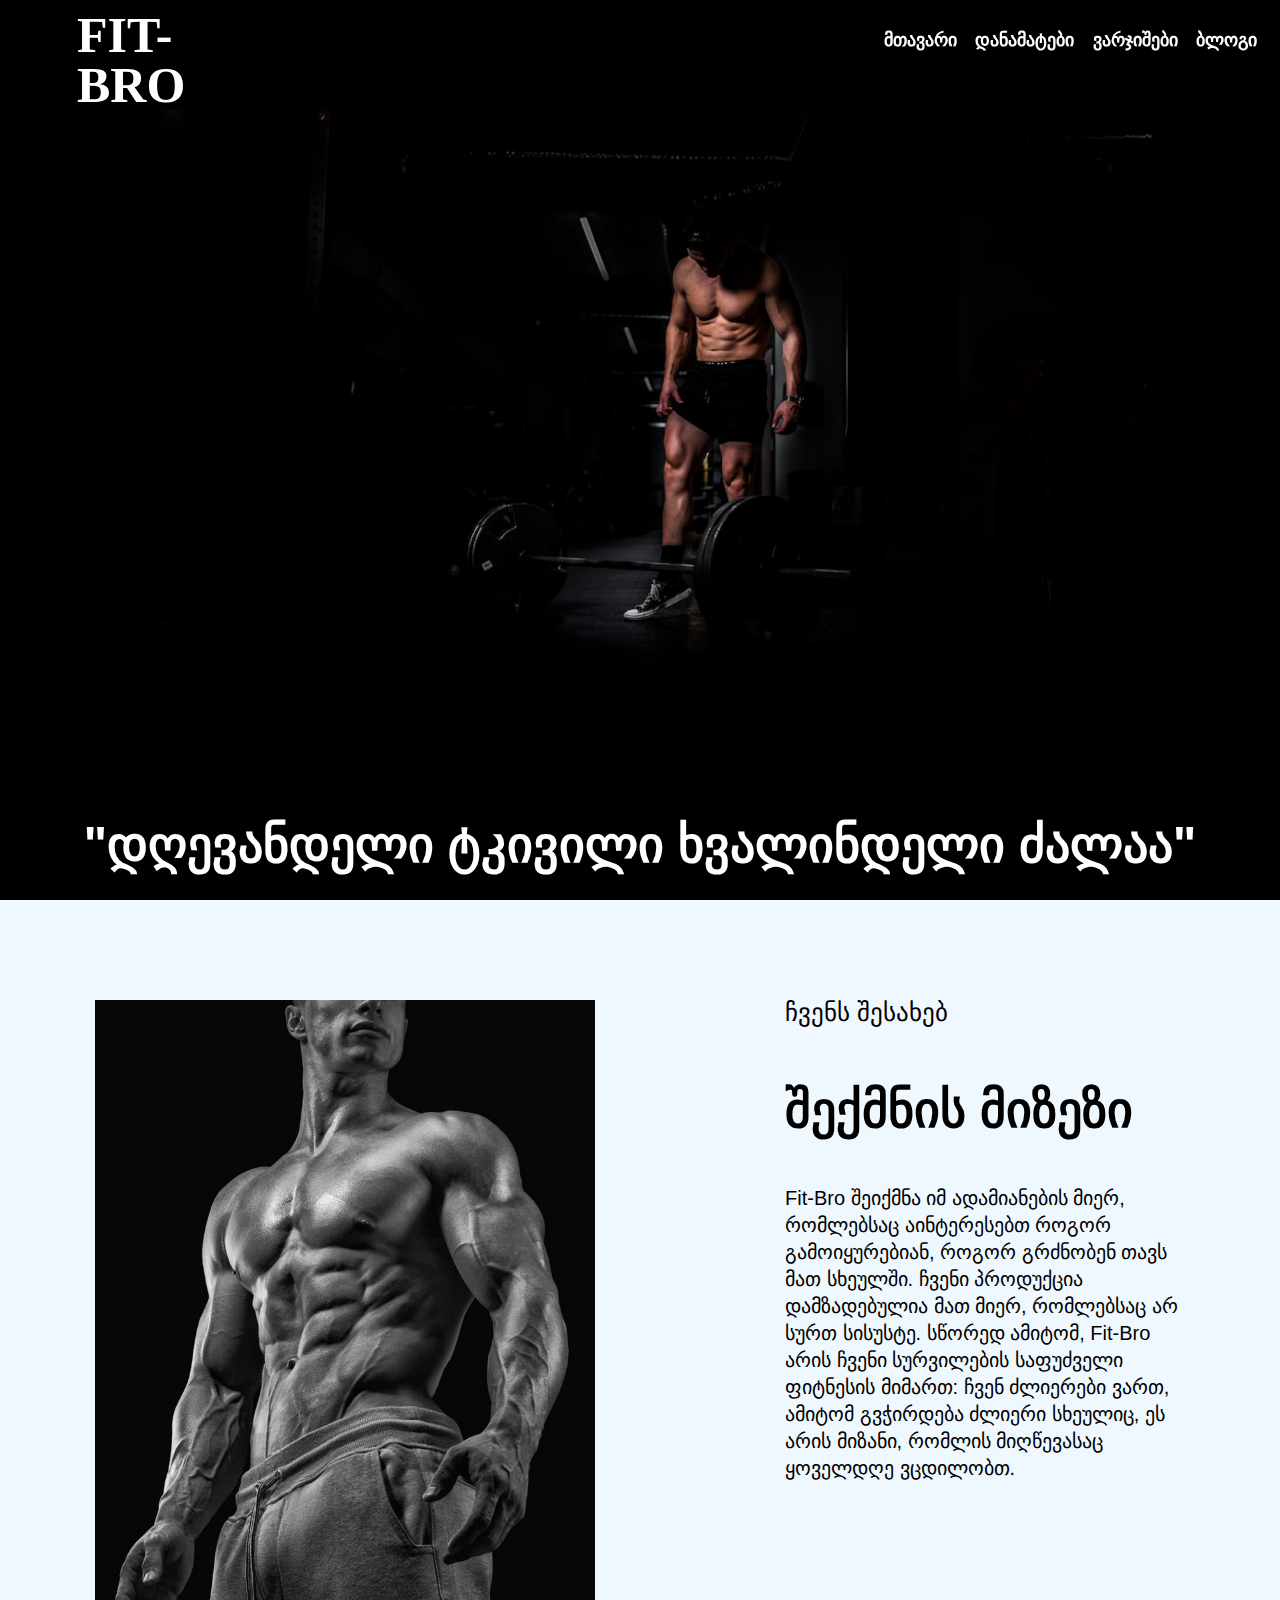
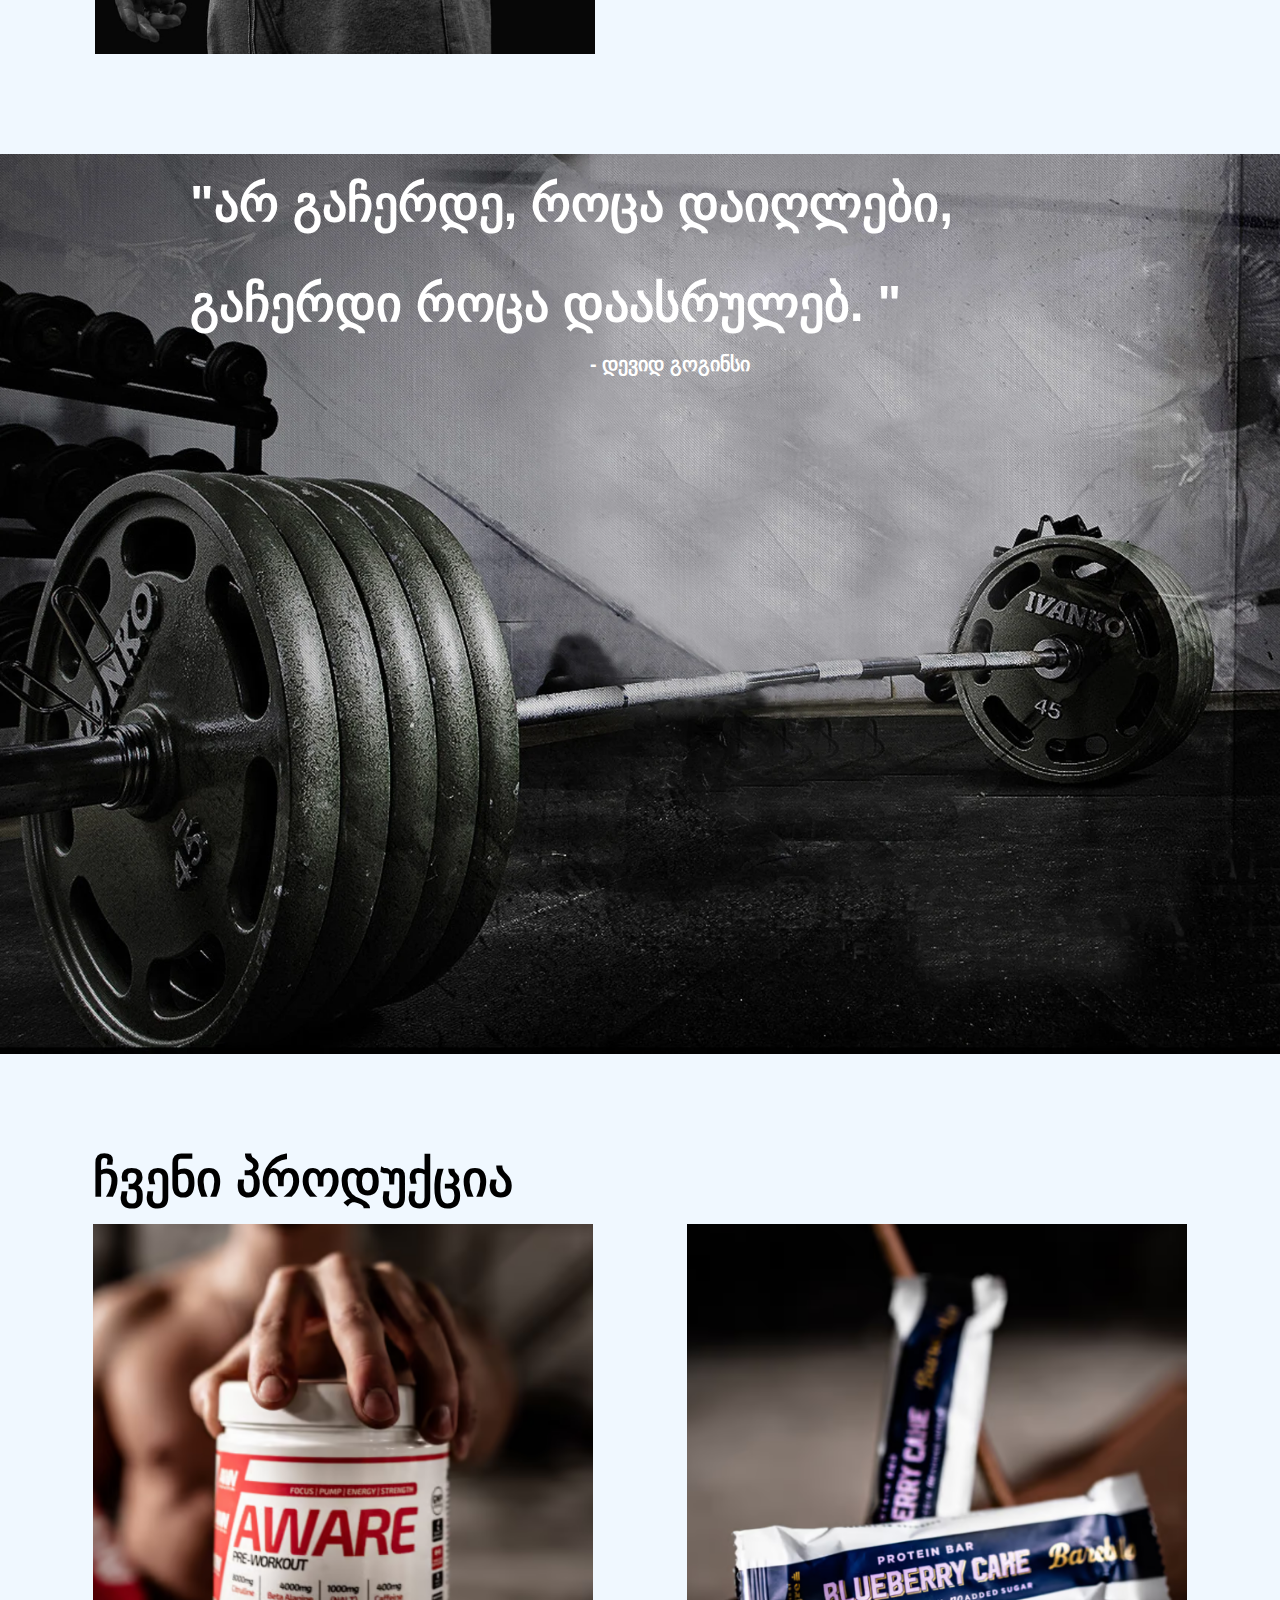
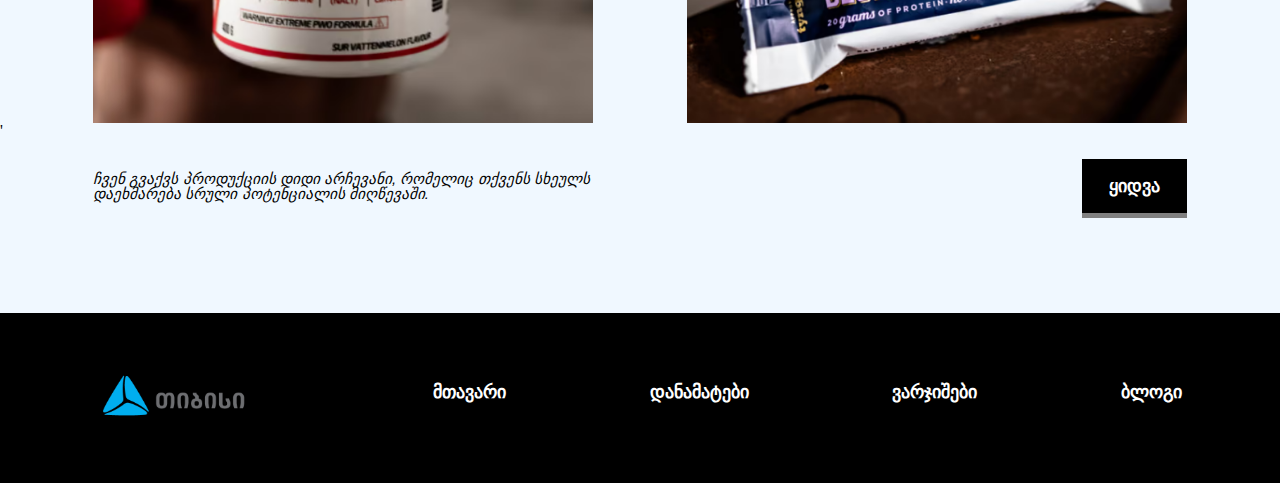
<file: index.html>
<!DOCTYPE html>
<html lang="en">
    <head>
        <link rel="icon" href="img/logo.png" type="image/x-icon">
        <meta charset="UTF-8">
        <meta name="viewport" content="width=device-width, initial-scale=1.0">
        <link rel="stylesheet" href="css/reset.css">
        <link rel="stylesheet" href="css/style.css">
        <title>Fit-bro</title>
        
    </head>
    <body>
        <header class="head1">
            <div class="container">
                <nav>
                    <div class="nav">                
                        <a href="#" class="fit">FIT-BRO</a> 
                        <ul>
                            <li>
                                <a href="index.html">მთავარი</a>
                            </li>
                            <li>
                                <a href="pages/shop.html">დანამატები</a>
                            </li>
                            
                            <li>
                                <a href="pages/workout.html">ვარჯიშები</a>
                            </li>
                            <li>
                                <a href="pages/blog.html">ბლოგი</a>
                            </li>
                        </ul>
                    </div>
                </nav>
            </div>
            <div class="banner">
                <img src="img/main.jpg" alt="">
                <h2>"დღევანდელი ტკივილი ხვალინდელი ძალაა"</h2>
            </div>
        </header>
        <section>
            
            <div class="s-1">
                <img class="ss" src="img/ss.jpg" alt="">
                <div class="tx">
                    <p class="about">ჩვენს შესახებ</p>
                    <p class="for">შექმნის მიზეზი</p>
                    <p class="text">Fit-Bro შეიქმნა იმ ადამიანების მიერ, რომლებსაც აინტერესებთ როგორ გამოიყურებიან,
                        როგორ გრძნობენ თავს მათ სხეულში. ჩვენი პროდუქცია დამზადებულია მათ მიერ, რომლებსაც 
                        არ სურთ სისუსტე. სწორედ ამიტომ, Fit-Bro არის ჩვენი 
                        სურვილების საფუძველი ფიტნესის მიმართ: ჩვენ ძლიერები ვართ, ამიტომ გვჭირდება ძლიერი სხეულიც, ეს არის 
                        მიზანი, რომლის მიღწევასაც ყოველდღე ვცდილობთ.</p>
                </div>
            </div>
            
            
           
        </section>


        <section class="s2">
            <div class="pai">
                <p class="pain">"არ გაჩერდე, როცა დაიღლები, გაჩერდი როცა დაასრულებ.  "</p>
                <p class="david">- დევიდ გოგინსი</p>
            </div>
        </section>

        <section class="s3">
            <div class="cont">
                <div class="producia">
                    <p class="product">ჩვენი პროდუქცია</p>
                </div>
                <div class="producia">
    
                </div>
            </div>
           
            <div class="produ">
                <img src="img/preworkout.png" alt="preworkout">
                <img src="img/bar.png" alt="proteinbar">
            </div>'
            <div class="potent">
                <div class="pot">
                    <p class="potential">ჩვენ გვაქვს პროდუქციის დიდი არჩევანი, რომელიც თქვენს  სხეულს დაეხმარება სრული პოტენციალის მიღწევაში.</p>
                </div>
                <div class="button">
                    <a href="pages/shop.html">ყიდვა</a>
                </div>
                
            </div>
        </section>


        <footer style=" background-color: black">
            <nav class="ftnav">
                <a href="https://www.tbceducation.ge/">
                        <img
                        src="img/თიბისი.png"
                        alt="Tibisi"
                        style="
                            height: 50px;
                            width: 150px;
                            margin-left: 50px;
                            margin-right: 87px;
                        "
                    />
                </a>
                <ul class="ftul">
                    <li class="ftli">
                        <a href="#">მთავარი</a>
                    </li>
                    <li class="ftli">
                        <a href="pages/shop.html">დანამატები</a>
                    </li>
                    <li class="ftli">
                        <a href="pages/workout.html">ვარჯიშები</a>
                    </li>
                    <li class="ftli">
                        <a href="pages/blog.html">ბლოგი</a>
                    </li>
                </ul>
            </nav>
        </footer>
        
    </body>
</html>
</file>
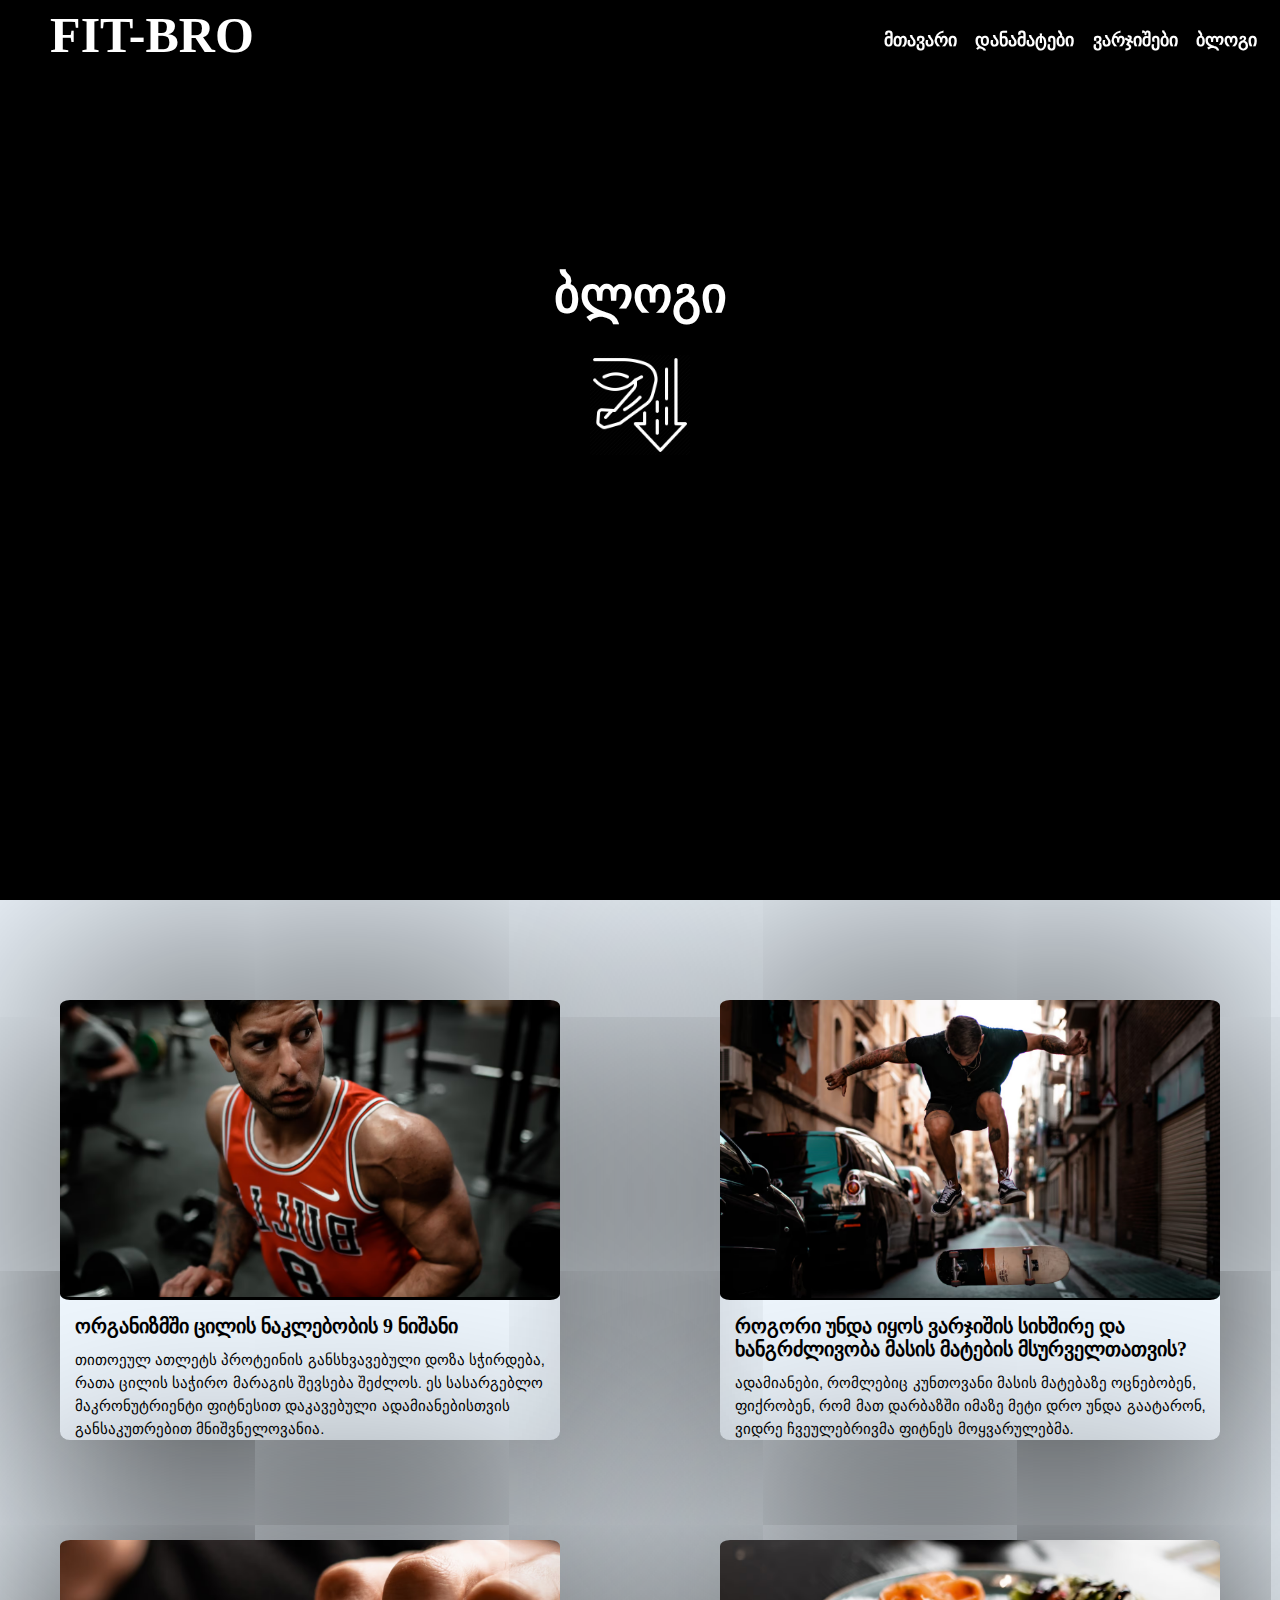
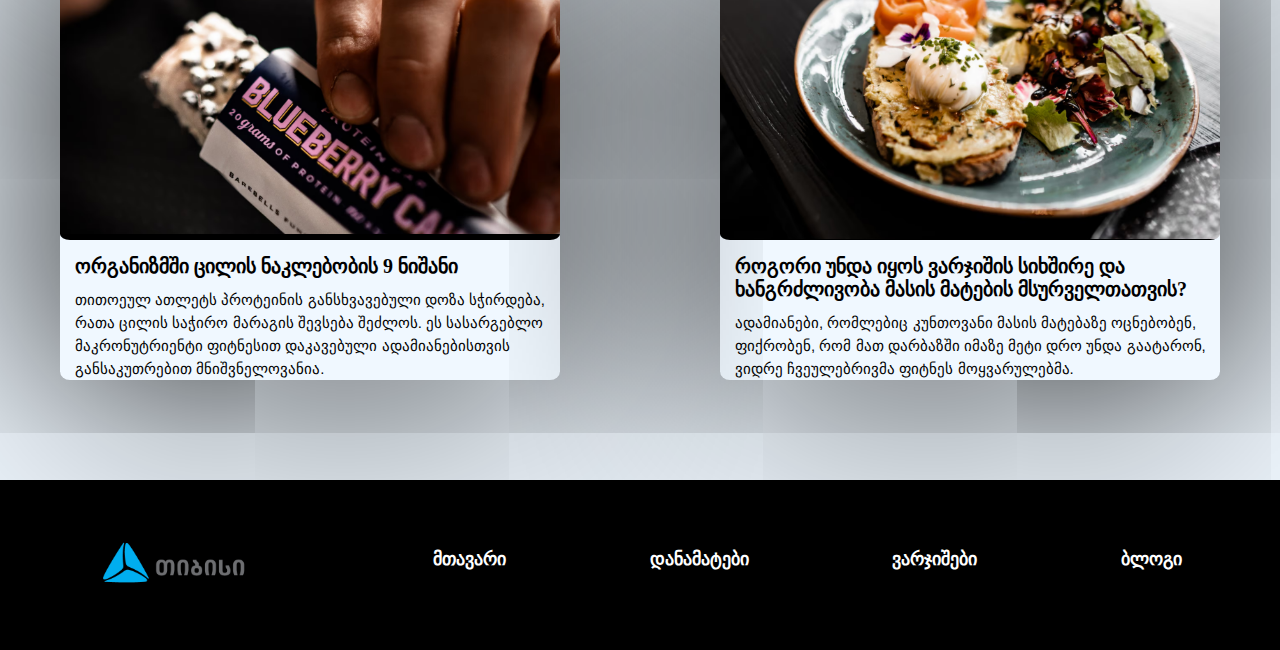
<file: pages/blog.html>
<!DOCTYPE html>
<html lang="en">
<head>
    <link rel="icon" href="../img/logo.png" type="image/x-icon">
    <meta charset="UTF-8">
    <meta name="viewport" content="width=device-width, initial-scale=1.0">
    <link rel="stylesheet" href="../css/reset.css">
    <link rel="stylesheet" href="../css/blog.css">
    <title>ბლოგი</title>
</head>
<body>
    <header class="head1">
        <div class="container">
            <nav>
                <div class="nav">                
                    <a href="#" class="fit">FIT-BRO</a> 
                    <ul>
                        <li>
                            <a href="../index.html">მთავარი</a>
                        </li>
                        <li>
                            <a href="../pages/shop.html">დანამატები</a>
                        </li>
                        
                        <li>
                            <a href="../pages/workout.html">ვარჯიშები</a>
                        </li>
                        <li>
                            <a href="../pages/blog.html">ბლოგი</a>
                        </li>
                    </ul>
                </div>
                
            </nav>
        </div>
        <div class="slogan">
            <div class="textdiv">
                <h3>ბლოგი</h3>>
            </div>
            <a href="#s-2">
                <div class="arrow">

                </div>
            </a>
            
            
    </div>
    </header>
    

    <section id="s-2">
        <div class="container2">
            <div class="card1">
                <div class="man">
                </div>
                <p class="title">ორგანიზმში ცილის ნაკლებობის 9 ნიშანი</p>
                <p class="description">თითოეულ ათლეტს პროტეინის განსხვავებული დოზა სჭირდება, რათა ცილის 
                    საჭირო მარაგის შევსება შეძლოს. ეს სასარგებლო მაკრონუტრიენტი ფიტნესით დაკავებული ადამიანებისთვის 
                    განსაკუთრებით მნიშვნელოვანია.</p>     
         </div>
         
            <div class="card2">
                <div class="skate">
                </div>
                <p class="title">როგორი უნდა იყოს ვარჯიშის სიხშირე და ხანგრძლივობა მასის მატების მსურველთათვის?</p>
                <p class="description">ადამიანები, რომლებიც კუნთოვანი მასის მატებაზე ოცნებობენ, ფიქრობენ, 
                    რომ მათ დარბაზში იმაზე მეტი დრო უნდა გაატარონ, ვიდრე ჩვეულებრივმა ფიტნეს მოყვარულებმა.</p>
     </div>

            <div class="card3">
                <div class="snikers">
                </div>
                <p class="title">ორგანიზმში ცილის ნაკლებობის 9 ნიშანი</p>
                <p class="description">თითოეულ ათლეტს პროტეინის განსხვავებული დოზა სჭირდება, რათა ცილის 
                    საჭირო მარაგის შევსება შეძლოს. ეს სასარგებლო მაკრონუტრიენტი ფიტნესით დაკავებული ადამიანებისთვის 
                    განსაკუთრებით მნიშვნელოვანია.</p>     
        </div>
        
            <div class="card4">
                <div class="food">
                </div>
                <p class="title">როგორი უნდა იყოს ვარჯიშის სიხშირე და ხანგრძლივობა მასის მატების მსურველთათვის?</p>
                <p class="description">ადამიანები, რომლებიც კუნთოვანი მასის მატებაზე ოცნებობენ, ფიქრობენ, 
                    რომ მათ დარბაზში იმაზე მეტი დრო უნდა გაატარონ, ვიდრე ჩვეულებრივმა ფიტნეს მოყვარულებმა.</p>
        </div>

            
        </div>
            

        
    </section>

    <footer style=" background-color: black">
        <nav class="ftnav">
            <a href="https://www.tbceducation.ge/">
                    <img
                    src="../img/თიბისი.png"
                    alt="Tibisi"
                    style="
                        height: 50px;
                        width: 150px;
                        margin-left: 50px;
                        margin-right: 87px;
                    "
                />
            </a>
            <ul class="ftul">
                <li class="ftli">
                    <a href="../index.html">მთავარი</a>
                </li>
                <li class="ftli">
                    <a href="shop.html">დანამატები</a>
                </li>
                <li class="ftli">
                    <a href="workout.html">ვარჯიშები</a>
                </li>
                <li class="ftli">
                    <a href="blog.html">ბლოგი</a>
                </li>
            </ul>
        </nav>
    </footer>
</body>
</html>
</file>
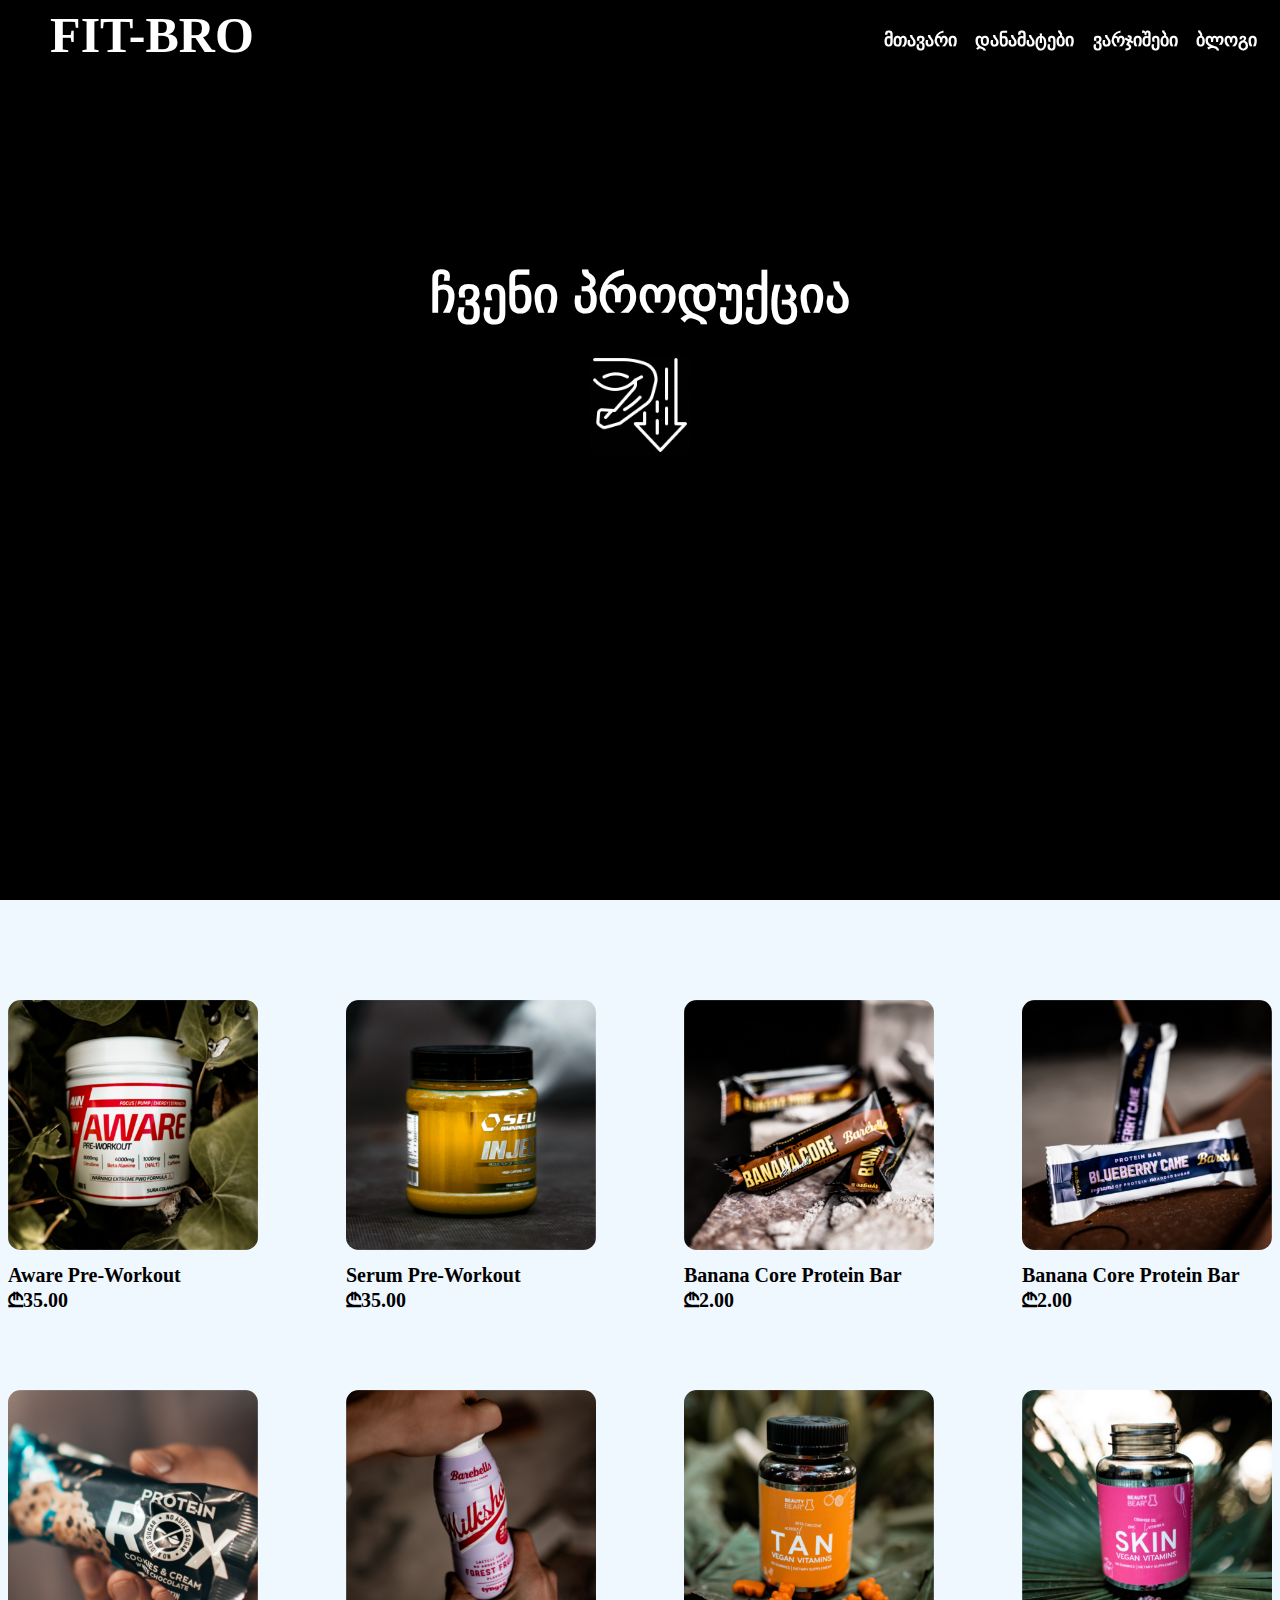
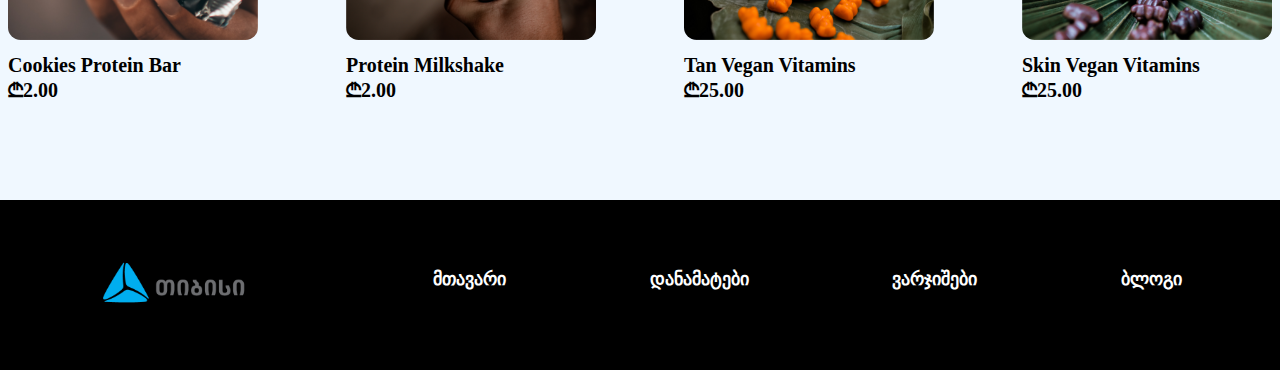
<file: pages/shop.html>
<!DOCTYPE html>
<html lang="en">
<head>
    <link rel="icon" href="../img/logo.png" type="image/x-icon">
    <meta charset="UTF-8">
    <meta name="viewport" content="width=device-width, initial-scale=1.0">
    <link rel="stylesheet" href="../css/reset.css">
    <link rel="stylesheet" href="../css/shop.css">
    <title>დანამატები</title>
</head>
<body>
    <header class="head1">
        <div class="container">
            <nav>
                <div class="nav">                
                    <a href="#" class="fit">FIT-BRO</a> 
                    <ul>
                        <li>
                            <a href="../index.html">მთავარი</a>
                        </li>
                        <li>
                            <a href="../pages/shop.html">დანამატები</a>
                        </li>
                        
                        <li>
                            <a href="../pages/workout.html">ვარჯიშები</a>
                        </li>
                        <li>
                            <a href="../pages/blog.html">ბლოგი</a>
                        </li>
                    </ul>
                </div>
                
            </nav>
        </div>
        <div class="slogan">
            <div class="textdiv">
                <h3>ჩვენი პროდუქცია</h3>>
            </div>
            <a href="#s-2">
                <div class="arrow">

                </div>
            </a>
            
            
    </div>
    </header>
    <section id="s-2">

               <div class="p1p">
                <a href="">
                    <div class="p1">
                    </div>
                </a>
                    <p class="tx">Aware Pre-Workout</p>
                    <p class="price">₾35.00</p>
                
            </div>
                <div class="p2p">
                    <a href="">
                         <div class="p2">
                        </div>
                    </a>
                   
                    <p class="tx">Serum Pre-Workout</p>
                    <p class="price">₾35.00</p>
            </div>
            
                <div class="p3p">
                    <a href="">
                        <div class="p3">
                        </div>
                    </a>
                    
                    <p class="tx">Banana Core Protein Bar</p>
                    <p class="price">₾2.00</p>
            </div>
                <div class="p4p">
                    <a href="">
                        <div class="p4">
                        </div>
                    </a>
                   
                    <p class="tx">Banana Core Protein Bar</p>
                    <p class="price">₾2.00</p>
            </div>
                



                <div class="p5p">
                    <a href="">
                        <div class="p5">
                        </div>
                    </a>
                     
                     <p class="tx">Cookies Protein Bar</p>
                     <p class="price">₾2.00</p>
                 
             </div>
                 <div class="p6p">
                    <a href="">
                        <div class="p6">
                        </div>
                    </a>
                     
                     <p class="tx">Protein Milkshake</p>
                     <p class="price">₾2.00</p>
             </div>
                 <div class="p7p">
                    <a href="">
                        <div class="p7">
                        </div>
                    </a>
                     
                     <p class="tx">Tan Vegan Vitamins</p>
                     <p class="price">₾25.00</p>
             </div>
                 <div class="p8p">
                    <a href="">
                        <div class="p8">
                        </div>
                    </a>
                    
                     <p class="tx">Skin Vegan Vitamins</p>
                     <p class="price">₾25.00</p>
             </div>

    </section>
    <footer style=" background-color: black">
        <nav class="ftnav">
            <a href="https://www.tbceducation.ge/">
                    <img
                    src="../img/თიბისი.png"
                    alt="Tibisi"
                    style="
                        height: 50px;
                        width: 150px;
                        margin-left: 50px;
                        margin-right: 87px;
                    "
                />
            </a>
            <ul class="ftul">
                <li class="ftli">
                    <a href="../index.html">მთავარი</a>
                </li>
                <li class="ftli">
                    <a href="shop.html">დანამატები</a>
                </li>
                <li class="ftli">
                    <a href="workout.html">ვარჯიშები</a>
                </li>
                <li class="ftli">
                    <a href="blog.html">ბლოგი</a>
                </li>
            </ul>
        </nav>
    </footer>
    

    </body>
    </html>
</file>
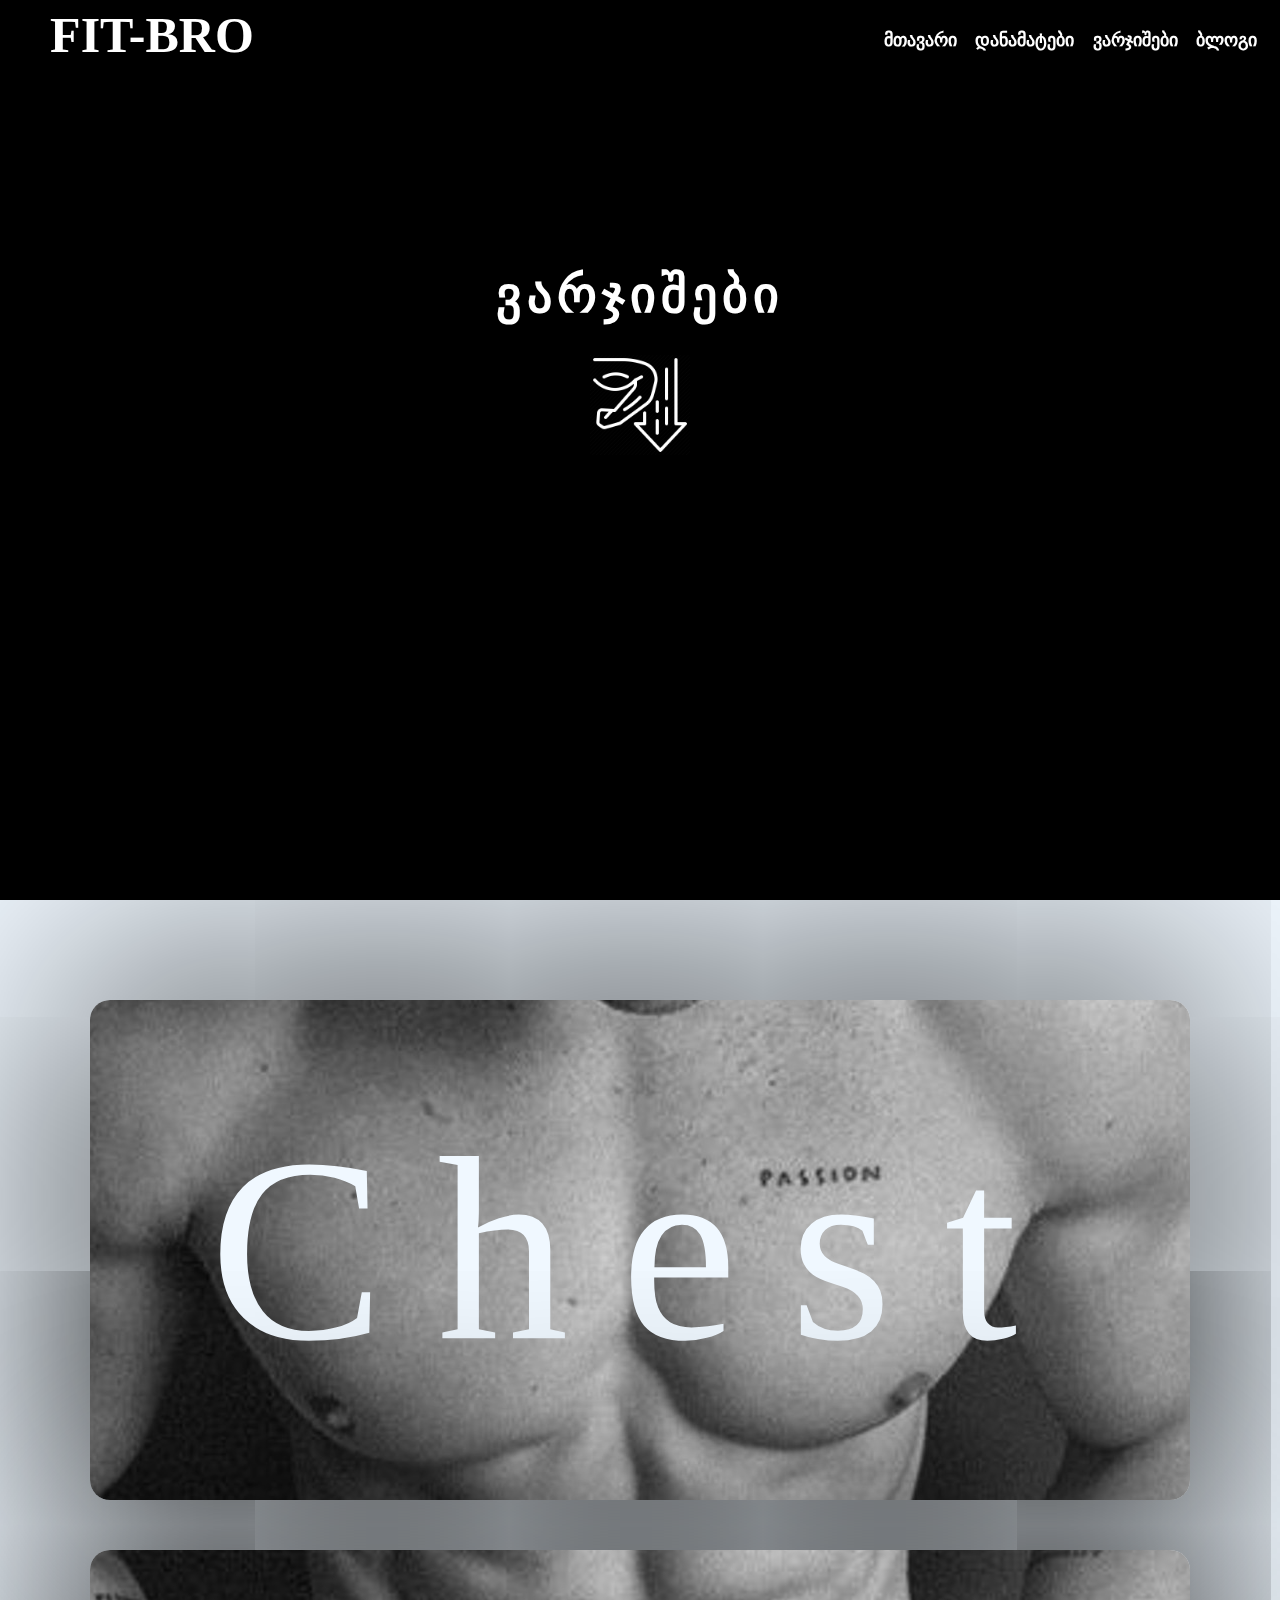
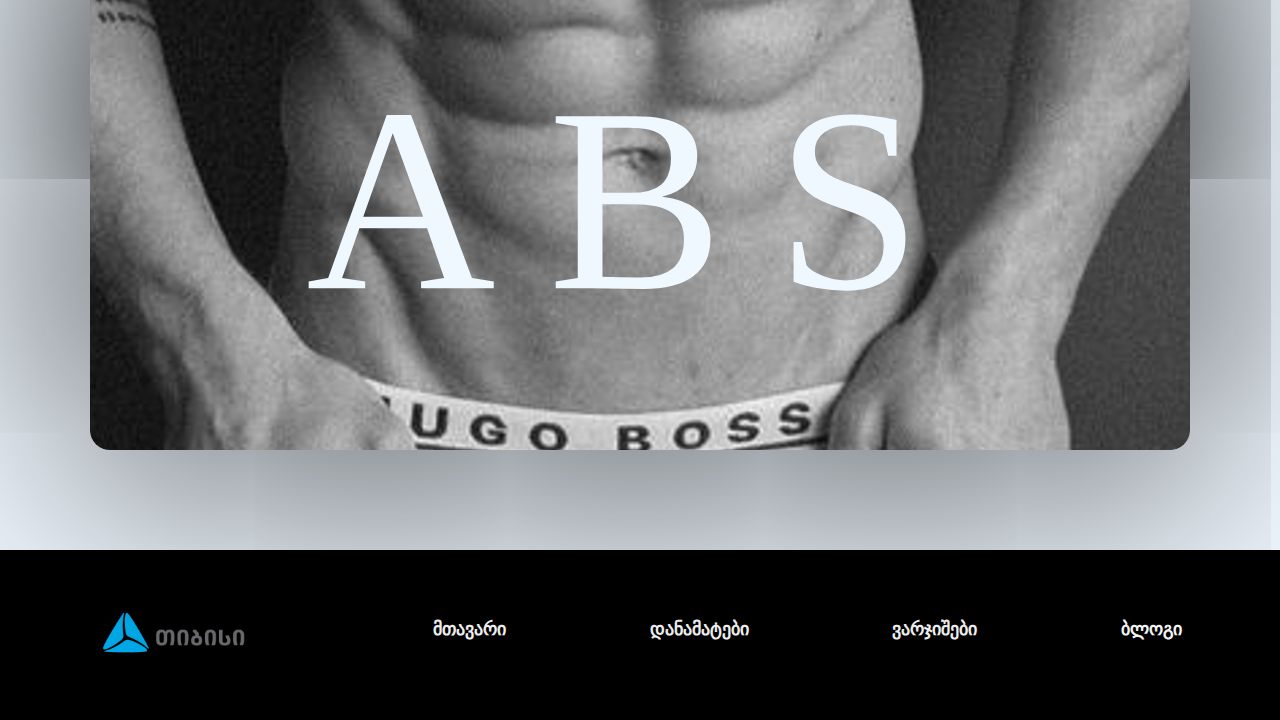
<file: pages/workout.html>
<!DOCTYPE html>
<html lang="en">
<head>
    <link rel="icon" href="../img/logo.png" type="image/x-icon">
    <meta charset="UTF-8">
    <meta name="viewport" content="width=device-width, initial-scale=1.0">
    <link rel="stylesheet" href="../css/reset.css">
    <link rel="stylesheet" href="../css/workout.css">
    <title>ვარჯიშები</title>
</head>
<body>
    <header class="head1">
        <div class="container">
            <nav>
                <div class="nav">                
                    <a href="#" class="fit">FIT-BRO</a> 
                    <ul>
                        <li>
                            <a href="../index.html">მთავარი</a>
                        </li>
                        <li>
                            <a href="../pages/shop.html">დანამატები</a>
                        </li>
                        
                        <li>
                            <a href="../pages/workout.html">ვარჯიშები</a>
                        </li>
                        <li>
                            <a href="../pages/blog.html">ბლოგი</a>
                        </li>
                    </ul>
                </div>
                
            </nav>
        </div>
        <div class="slogan">
            <div class="textdiv">
                <h3>ვარჯიშები</h3>>
            </div>
            <a href="#s-2">
                <div class="arrow">

                </div>
            </a>
            
            
    </div>
    </header>
 
    <section id="s-2">
            <div class="container2">
                <div class="chest">
                    <p>Chest</p>
                </div>

                <div class="abs">
                    <p>ABS</p>
                </div>
            </div>

    </section>
    <footer style=" background-color: black">
        <nav class="ftnav">
            <a href="https://www.tbceducation.ge/">
                    <img
                    src="../img/თიბისი.png"
                    alt="Tibisi"
                    style="
                        height: 50px;
                        width: 150px;
                        margin-left: 50px;
                        margin-right: 87px;
                    "
                />
            </a>
            <ul class="ftul">
                <li class="ftli">
                    <a href="../index.html">მთავარი</a>
                </li>
                <li class="ftli">
                    <a href="shop.html">დანამატები</a>
                </li>
                <li class="ftli">
                    <a href="workout.html">ვარჯიშები</a>
                </li>
                <li class="ftli">
                    <a href="blog.html">ბლოგი</a>
                </li>
            </ul>
        </nav>
    </footer>
</body>
</html>
</file>
<file: css/style.css>
@import url("https://cdn.web-fonts.ge/fonts/bpg-nino-medium-caps/css/bpg-nino-medium-caps.min.css");
@import url("https://cdn.web-fonts.ge/fonts/bpg-mikheil-stefane/css/bpg-mikheil-stefane.min.css");
@import url("https://cdn.web-fonts.ge/fonts/archyedt-bold/css/archyedt-bold.min.css");
@import url('https://fonts.cdnfonts.com/css/muscular-strength');
body {
    background-color: aliceblue;
    display: flex;
    flex-direction: column;
    gap: 100px
}



.container {
    max-width: 1240px;
    width: 90%;
    margin: 0 auto;
}

.slogan {
    max-width: 1240px;
    width: 100%;
    height: 700px;
    display: flex;
    justify-content: center;
    align-items: center;
}

.fit {
    font-family: 'MUSCULAR STRENGTH';
    font-size: 50px;
    margin: 0 auto;
    margin-top: 10px;
    height: 70px;
    float: left;
    max-width:  150px;
    
        
}




.nav {
        width: 100%;
            padding: 0 30px;
            position: fixed;
            top: 0;
            left: 0;
            display: flex;
            justify-content: space-between;
            align-items: center;
            z-index: 10;
            background-color: rgba(0, 0, 0, 0.5);
            gap: 50%;
}

nav a:hover {
    color: black;
}


.banner {
    display: flex;
    justify-content: center;
    align-items: last baseline ;
    background-color: black;
    height: 100vh;
}

.banner img {
    display: flex;
    width: 80%;
    height: 100%;
    object-fit: contain;
}

h2 {
    position: absolute;
    font-size: 50px;
    font-weight: 900;
    line-height: 30px;
    margin-bottom: 40px;
    color: white;
    font-family: "BPG Mikheil Stefane", sans-serif;
}

li {
    font-size: 18px;
    color: white;
    text-align: center;
}

ul {
    width: 30%;
    height: 100%;
    display: flex;
    justify-content: space-between;
    gap: 5%;

}



a {
    font-size: 18px;
    font-weight: bolder;
    color: white;
    font-family: "ArchyEDT-Bold", sans-serif;


}


.ss {
    max-height: 100vh;
    max-width: 500px;    
    width: 100%;
}

.s-1 {
    display: flex;
    flex-direction: row;
    justify-content: space-around;

    
}


.about {
    font-size: 25px;
    margin-bottom: 60px;
    font-family: "BPG Nino Medium Caps", sans-serif;

    
   
}

.for {
    font-size: 50px;
    font-weight: bolder;
    margin-bottom: 50px;
    font-family: "ArchyEDT-Bold", sans-serif;

}

.text {
    font-size: 20px;
    font-family: "BPG Nino Medium Caps", sans-serif;
    font-weight: 500;
    line-height: 27px;
    line-break: loose;
}

.tx {
    width: 400px;
   
}


.s2 {
    background: url("../img/2.webp");
    height: 100vh;
    background-size: cover;
    position: relative;
    display: flex;
    justify-content: center;
    align-items: baseline ;
}

.pai {
    max-width: 900px;
    width: 100%;
    height: 60px;
    position: absolute;
    
}
.pain{
    font-size: 50px;
    font-weight: 900;
    line-height: 100px;
    color: white;
    font-family: "BPG Mikheil Stefane", sans-serif;

}

.david {
    color: white;
    font-size: 20px;
    font-weight: bolder;
    margin-bottom: 50px;
    margin-left: 400px;
    font-family: "BPG Mikheil Stefane", sans-serif;

}

.s3 {
    display: flex;
    flex-direction: column;
}

.product {
    color: black;
    font-size: 50px;
    font-weight: bolder;
    font-family: "ArchyEDT-Bold", sans-serif;
}

.produ img {
    max-width: 500px;
    width: 100%;
}

.produ { 
    display: flex;
    align-items: center;
    justify-content: space-evenly;
    margin-top: 20px;
    
}

.pot {
    max-width: 500px;
    width: 100%;
}

.button {
    max-width: 500px;
    width: 100%;
    display: flex;
    justify-content: right;
}


.potent {
    display: flex;
    align-items: center;
    justify-content: space-evenly;
    margin-top: 20px;
   
}
.cont {
    display: flex;
    flex-direction: row;
    justify-content: space-evenly;
}

.producia {
    display: flex;
    max-width: 500px;
    width: 100%; 
    
    
}

.potential {
    font-size: 15px;
    font-family: "BPG Nino Medium Caps", sans-serif;
    font-weight: 500;
    font-style: italic;
    
}





.potent a {
    
        background-color: black;
        box-shadow: 0 5px 0 gray;
        color: white;
        padding: 1em 1.5em;
        text-transform: uppercase;
            
}

.potent a:hover {
    background-color: black;
    opacity: 0.90;
  }
  
  

 .potent a:active {
    box-shadow: none;
    top: 5px;
  }
  .ftul {
    margin-top: 70px;
  }
  footer .ftnav {
    width: 100%;
    display: -webkit-box;
    display: -ms-flexbox;
    display: flex;
    -webkit-box-pack: space-evenly;
        -ms-flex-pack: space-evenly;
            justify-content: space-evenly;
    -ms-flex-wrap: wrap;
        flex-wrap: wrap;
    text-align: center;
    -webkit-box-align: center;
        -ms-flex-align: center;
            align-items: center;
  }
  footer .ftnav img {
    text-align: center;
  }

  

  footer .ftnav .ftul {
    max-width: 850px;
    width: 100%;
    height: 100%;
    height: 100px;
    display: -webkit-box;
    display: -ms-flexbox;
    display: flex;
    -ms-flex-pack: distribute;
        justify-content: space-around;
    -ms-flex-wrap: wrap;
        flex-wrap: wrap;
    text-align: center;
  }
  @media (max-width: 650px) {
    footer .ftnav .ftul {
      -webkit-box-orient: vertical;
      -webkit-box-direction: normal;
          -ms-flex-direction: column;
              flex-direction: column;
      height: 250px;
    }
  }
  footer .ftnav .ftul .ftli a {
    font-family: "DM Sans", sans-serif;
    font-size: 18px;
    color: white;
  }
  

 
  @media (max-width: 1000px) {
    .s-1 {
        display: flex;
        flex-direction: column-reverse;
        justify-content: space-around;
        align-items: center;
    }    

    h2, .pain {
        font-size: 30px;

    }

    .tx {
        margin-bottom: 50px;
    }


    .produ img {
        width: 500px;
    }


    
    .potent, .cont {
        display: flex;
        flex-direction: column;
        justify-content: space-around;
        align-items: center;
    }

    .cont {
        justify-content: left;
    }
    .button {
        justify-content: center;
        margin-top: 40px;
    }

    

    .produ {
        display: flex;
        flex-direction: column;
        justify-content: space-evenly;
        align-items: center;

    }
    .textdiv {
        max-width: 500px;
        width: 100%;
        height: 60px;
    }
    
       
         ul {
            display: none;
        }
         
}

@media (max-width: 500px) {
    .nav {
        justify-content: center;
    }
    .fit {
        font-size: 30px;
        height: 50px;

    }

    .produ img, .producia, .pot, .button {
        width: 300px;
     }
     .banner img {
        object-fit: cover;
     }
     .product {
        font-size: 30px;
     }
     .tx {
        width: 200px;
       
    }
    .about {
        font-size: 15px;

    }
    .for {
        font-size: 30px;

    }
    .text {
        font-size: 10px;
        line-height: 15px;

    }
    .ss {
        max-width: 350px;    

    }
    h2 {
        font-size: 20px;
    }
    .pai {
        max-width: 400px;
        max-height: 70px;
    }

    .pain {
        font-size: 30px;
        line-height: 50px;
    }
    .david {
        font-size: 15px;
        margin-left: 200px;

    }
}


@media (max-width: 300px) {
    .ss {
        max-width: 250px;    

    }

    .pai {
        margin-top: 70px;
        display: flex;
        flex-direction: column;
        justify-content: center;
    }

    h2 {
        font-size: 15px;
    }
    .pain {
        font-size: 20px;
        line-height: 30px;
    }
    .david {
        font-size: 10px;
        margin-left: 100px;

    }
    .produ img, .producia, .pot, .button {
        width: 250px;
     }
}
</file>
<file: css/blog.css>
@import url("https://cdn.web-fonts.ge/fonts/bpg-nino-medium-caps/css/bpg-nino-medium-caps.min.css");
@import url("https://cdn.web-fonts.ge/fonts/bpg-mikheil-stefane/css/bpg-mikheil-stefane.min.css");
@import url("https://cdn.web-fonts.ge/fonts/archyedt-bold/css/archyedt-bold.min.css");
@import url('https://fonts.cdnfonts.com/css/muscular-strength');
body {
    background-color: aliceblue;
    display: flex;
    flex-direction: column;
    gap: 100px
}



.container {
    max-width: 1240px;
    width: 90%;
    margin: 0 auto;
}

.slogan {
    max-width: 1240px;
    width: 100%;
    margin: 0 auto;
    height: 700px;
    display: flex;
    gap: 50px ;
    flex-direction: column;
    align-items: center;
    justify-content: center;
    
    
}

.fit {
    font-family: 'MUSCULAR STRENGTH';
    font-size: 50px;
    margin: 0 auto;
    margin-top: 10px;
    height: 70px;
    float: left;
        
}

.textdiv {
    height: 60px;
}

h3 {
    font-size: 50px;
    font-weight: 900;
    line-height: 100px;
    color: white;
    font-family: "BPG Mikheil Stefane", sans-serif;
    
}


.nav {
        width: 100%;
            padding: 0 30px;
            position: fixed;
            top: 0;
            left: 0;
            display: flex;
            justify-content: space-between;
            align-items: center;
            z-index: 10;
            background-color: rgba(0, 0, 0, 0.5);
            gap: 50%;
}

nav a:hover {
    color: black;
}

.head1 {
    height: 100vh;
    background-color: black;
 }

li {
    font-size: 18px;
    color: white;
    text-align: center;
}

ul {
    width: 30%;
    height: 100%;
    display: flex;
    justify-content: space-between;
    gap: 5%;

}



a {
    font-size: 18px;
    font-weight: bolder;
    color: white;
    font-family: "ArchyEDT-Bold", sans-serif;


}

.arrow {
    background: url("../img/arrow.png");
    background-size: contain;
    width: 100px;
    height: 100px;
    filter: brightness(0) invert(1);

}


.container2 {
    display: flex;
    flex-wrap: wrap;
    gap: 100px;
    justify-content: space-evenly;
    margin: 0 auto;
}

.container p {
    margin: 15px;
}

.card1, .card2, .card3, .card4  { 
    max-width: 500px;
    max-height: 480px;
    border-radius: 2%;
    -webkit-box-shadow:0px 0px 300px 5px rgba(0,0,0,1);
    -moz-box-shadow: 0px 0px 300px 5px rgba(0,0,0,1);
    box-shadow: 0px 0px 300px 5px rgba(0,0,0,1);
    box-shadow: 5px;
    transition: 0.4s;

   
}

.card1:hover, .card2:hover, .card3:hover, .card4:hover {
    transform: scale(1.05);
}

.man {
    background: url("../img/man.png");
    background-repeat: no-repeat;
    background-color: black;
    width: 500px;
    height: 300px;
    background-size: contain;
    border-radius: 2%;
    
    
}

.title {
    font-size: 20px;
    font-weight: bold;
    font-style: normal;
    margin-top: 15px;
    margin-left: 15px;
    line-height: 23px;
    line-break: loose;
}

        
.description {
    margin-top: 10px;
    font-size: 15px;
    font-family: "BPG Nino Medium Caps", sans-serif;
    font-weight: 500;
    margin-left: 15px;
    line-height: 23px;
    line-break: loose;
    
}

.skate {
    background: url("../img/skate.png");
    background-repeat: no-repeat;
    background-color: black;
    width: 500px;
    height: 300px;
    background-size: contain;
    border-radius: 2%;
    
    
}


.snikers {
    background: url("../img/snikers.png");
    background-repeat: no-repeat;
    background-color: black;
    width: 500px;
    height: 300px;
    background-size: contain;
    border-radius: 2%;
}

.food {
    background: url("../img/food.png");
    background-repeat: no-repeat;
    background-color: black;
    width: 500px;
    height: 300px;
    background-size: contain;
    border-radius: 2%;
}


footer .ftnav {
    width: 100%;
    display: -webkit-box;
    display: -ms-flexbox;
    display: flex;
    -webkit-box-pack: space-evenly;
        -ms-flex-pack: space-evenly;
            justify-content: space-evenly;
    -ms-flex-wrap: wrap;
        flex-wrap: wrap;
    text-align: center;
    -webkit-box-align: center;
        -ms-flex-align: center;
            align-items: center;
  }
  footer .ftnav img {
    text-align: center;
  }

  .ftul {
    margin-top: 70px;
  }

  footer .ftnav .ftul {
    max-width: 850px;
    width: 100%;
    height: 100%;
    height: 100px;
    display: -webkit-box;
    display: -ms-flexbox;
    display: flex;
    -ms-flex-pack: distribute;
        justify-content: space-around;
    -ms-flex-wrap: wrap;
        flex-wrap: wrap;
    text-align: center;
  }
 @media (max-width: 1000px) {
    ul {
        display: none;
    }
 }
 
  @media (max-width: 560px) {
    .fit {
        font-size: 40px;
    }
    h3 {
        font-size: 30px;
    }
    .arrow {
        width: 50px;
        height: 50px;
    }
    .card1, .card2, .card3, .card4  { 
        width: 200px;
        height: 250px;
     }
     .description {
        display: none;
     }
     .snikers, .skate, .food, .man {
        width: 200px;
        height: 100px;
        background-size: cover;
     }
  }
</file>
<file: css/shop.css>
@import url("https://cdn.web-fonts.ge/fonts/bpg-nino-medium-caps/css/bpg-nino-medium-caps.min.css");
@import url("https://cdn.web-fonts.ge/fonts/bpg-mikheil-stefane/css/bpg-mikheil-stefane.min.css");
@import url("https://cdn.web-fonts.ge/fonts/archyedt-bold/css/archyedt-bold.min.css");
@import url('https://fonts.cdnfonts.com/css/muscular-strength');
body {
    background-color: aliceblue;
    display: flex;
    flex-direction: column;
    gap: 100px
}



.container {
    max-width: 1240px;
    width: 90%;
    margin: 0 auto;
}

.slogan {
    max-width: 1240px;
    width: 100%;
    margin: 0 auto;
    height: 700px;
    display: flex;
    gap: 50px ;
    flex-direction: column;
    align-items: center;
    justify-content: center;
    
    
}

.fit {
    font-family: 'MUSCULAR STRENGTH';
    font-size: 50px;
    margin: 0 auto;
    margin-top: 10px;
    height: 70px;
    float: left;
        
}

.textdiv {
    height: 60px;
}

h3 {
    font-size: 50px;
    font-weight: 900;
    line-height: 100px;
    color: white;
    font-family: "BPG Mikheil Stefane", sans-serif;
    
}


.nav {
        width: 100%;
            padding: 0 30px;
            position: fixed;
            top: 0;
            left: 0;
            display: flex;
            justify-content: space-between;
            align-items: center;
            z-index: 10;
            background-color: rgba(0, 0, 0, 0.5);
            gap: 50%;
}

nav a:hover {
    color: black;
}

.head1 {
    height: 100vh;
    background-color: black;
 }

li {
    font-size: 18px;
    color: white;
    text-align: center;
}

ul {
    width: 30%;
    height: 100%;
    display: flex;
    justify-content: space-between;
    gap: 5%;

}



a {
    font-size: 18px;
    font-weight: bolder;
    color: white;
    font-family: "ArchyEDT-Bold", sans-serif;


}

.arrow {
    background: url("../img/arrow.png");
    background-size: contain;
    width: 100px;
    height: 100px;
    filter: brightness(0) invert(1);

}


#s-2 {
    display: flex;
    flex-wrap: wrap;
    gap: 80px;
    justify-content: space-evenly;
    margin: 0 auto;

}





.p1 {
    background: url("../img/8.png");
    background-size: cover;
    width: 250px;
    height: 250px;
    color: black;
}

.p2 {
    background: url("../img/7.png");
    background-size: cover;
    width: 250px;
    height: 250px;
    color: black;
}

.p3 {
    background: url("../img/6.png");
    background-size: cover;
    width: 250px;
    height: 250px;
    color: black;
}

.p4 {
    background: url("../img/5.png");
    background-size: cover;
    width: 250px;
    height: 250px;
    color: black;
}

.p5 {
    background: url("../img/4.png");
    background-size: cover;
    width: 250px;
    height: 250px;
    color: black;
}

.p6 {
    background: url("../img/3.png");
    background-size: cover;
    width: 250px;
    height: 250px;
    color: black;
}

.p7 {
    background: url("../img/2.png");
    background-size: cover;
    width: 250px;
    height: 250px;
    color: black;
}

.p8 {
    background: url("../img/1.png");
    background-size: cover;
    width: 250px;
    height: 250px;
    color: black;
}

.p1, .p2, .p3, .p4, .p5, .p6, .p7, .p8 {
    border-radius: 5%;
}

.tx {
    font-size: 20px;
    font-weight: bold;
    font-style: normal;
    margin-top: 15px;
}

.price {
    font-size: 20px;
    font-weight: bolder;
    margin-top: 5px;

}

.p1p, .p2p, .p3p, .p4p, .p5p, .p6p, .p7p, .p8p{
    transition: 0.4s;
}

.p1p:hover {
    transform: scale(1.05);
}

.p2p:hover {
    transform: scale(1.05);
}
.p3p:hover {
    transform: scale(1.05);
}
.p4p:hover {
    transform: scale(1.05);
}

.p5p:hover {
    transform: scale(1.05);
}

.p6p:hover {
    transform: scale(1.05);
}
.p7p:hover {
    transform: scale(1.05);
}
.p8p:hover {
    transform: scale(1.05);
}


footer .ftnav {
    width: 100%;
    display: -webkit-box;
    display: -ms-flexbox;
    display: flex;
    -webkit-box-pack: space-evenly;
        -ms-flex-pack: space-evenly;
            justify-content: space-evenly;
    -ms-flex-wrap: wrap;
        flex-wrap: wrap;
    text-align: center;
    -webkit-box-align: center;
        -ms-flex-align: center;
            align-items: center;
  }
  footer .ftnav img {
    text-align: center;
  }

  .ftul {
    margin-top: 70px;
  }

  footer .ftnav .ftul {
    max-width: 850px;
    width: 100%;
    height: 100%;
    height: 100px;
    display: -webkit-box;
    display: -ms-flexbox;
    display: flex;
    -ms-flex-pack: distribute;
        justify-content: space-around;
    -ms-flex-wrap: wrap;
        flex-wrap: wrap;
    text-align: center;
  }
  @media (max-width: 650px) {
    footer .ftnav .ftul {
      -webkit-box-orient: vertical;
      -webkit-box-direction: normal;
          -ms-flex-direction: column;
              flex-direction: column;
      height: 250px;
    }
  }
  footer .ftnav .ftul .ftli a {
    font-family: "DM Sans", sans-serif;
    font-size: 18px;
    color: white;
  }
  

 @media (max-width: 1000px) {
    ul {
        display: none;
    }
 }
 
  @media (max-width: 560px) {
    .fit {
        font-size: 40px;
    }
    h3 {
        font-size: 30px;
    }
    .arrow {
        width: 50px;
        height: 50px;
    }
    
  }
</file>
<file: css/workout.css>
@import url("https://cdn.web-fonts.ge/fonts/bpg-nino-medium-caps/css/bpg-nino-medium-caps.min.css");
@import url("https://cdn.web-fonts.ge/fonts/bpg-mikheil-stefane/css/bpg-mikheil-stefane.min.css");
@import url("https://cdn.web-fonts.ge/fonts/archyedt-bold/css/archyedt-bold.min.css");
@import url('https://fonts.cdnfonts.com/css/muscular-strength');
body {
    background-color: aliceblue;
    display: flex;
    flex-direction: column;
    gap: 100px
}



.container {
    max-width: 1240px;
    width: 90%;
    margin: 0 auto;
}

.slogan {
    max-width: 1240px;
    width: 100%;
    margin: 0 auto;
    height: 700px;
    display: flex;
    gap: 50px ;
    flex-direction: column;
    align-items: center;
    justify-content: center;
    
    
}

.fit {
    font-family: 'MUSCULAR STRENGTH';
    font-size: 50px;
    margin: 0 auto;
    margin-top: 10px;
    height: 70px;
    float: left;
        
}

.textdiv {
    height: 60px;
}

h3 {
    font-size: 50px;
    font-weight: 900;
    line-height: 100px;
    letter-spacing: 5px;
    color: white;
    font-family: "BPG Mikheil Stefane", sans-serif;
    
}


.nav {
        width: 100%;
            padding: 0 30px;
            position: fixed;
            top: 0;
            left: 0;
            display: flex;
            justify-content: space-between;
            align-items: center;
            z-index: 10;
            background-color: rgba(0, 0, 0, 0.5);
            gap: 50%;
}

nav a:hover {
    color: black;
}

.head1 {
    height: 100vh;
    background-color: black;
 }

li {
    font-size: 18px;
    color: white;
    text-align: center;
}

ul {
    width: 30%;
    height: 100%;
    display: flex;
    justify-content: space-between;
    gap: 5%;

}



a {
    font-size: 18px;
    font-weight: bolder;
    color: white;
    font-family: "ArchyEDT-Bold", sans-serif;


}

.arrow {
    background: url("../img/arrow.png");
    background-size: contain;
    width: 100px;
    height: 100px;
    filter: brightness(0) invert(1);

}



.container2 {
    display: flex;
    flex-direction: column;
    align-items: center;
    justify-content: center;
    gap: 50px;
}

.chest {
    background: url("../img/chest.jpg");
    background-repeat: no-repeat;
    max-width: 1100px;
    width: 100%;
    height: 500px;
    background-size: cover;
    border-radius: 20px;
    position: relative;
    display: flex;
    justify-content: center;
    align-items: center;
    -webkit-box-shadow:0px 0px 300px 5px rgba(0,0,0,1);
    -moz-box-shadow: 0px 0px 300px 5px rgba(0,0,0,1);
    box-shadow: 0px 0px 300px 5px rgba(0,0,0,1);
    transition: 0.4s;

}

.chest p {
    font-family: 'MUSCULAR STRENGTH';
    font-size: 250px;
    margin: 0 auto;
    color: aliceblue;
    letter-spacing: 50px;
    transform: scale(1.05);
    

 }

 .abs {
        background: url("../img/abs.jpg");
        background-repeat: no-repeat;
        max-width: 1100px;
        width: 100%;
        height: 500px;
        background-size: cover;
        border-radius: 20px;
        position: relative;
        display: flex;
        justify-content: center;
        align-items: center;
        -webkit-box-shadow:0px 0px 300px 5px rgba(0,0,0,1);
        -moz-box-shadow: 0px 0px 300px 5px rgba(0,0,0,1);
        box-shadow: 0px 0px 300px 5px rgba(0,0,0,1);
        transition: 0.4s;

    }
 

    .abs p {
        font-family: 'MUSCULAR STRENGTH';
        font-size: 250px;
        margin: 0 auto;
        color: aliceblue;
        letter-spacing: 50px;
        transform: scale(1.05);
        
    
     }

    

     .chest:hover, .abs:hover {
        transform: scale(1.05);
    }





    footer .ftnav {
        width: 100%;
        display: -webkit-box;
        display: -ms-flexbox;
        display: flex;
        -webkit-box-pack: space-evenly;
            -ms-flex-pack: space-evenly;
                justify-content: space-evenly;
        -ms-flex-wrap: wrap;
            flex-wrap: wrap;
        text-align: center;
        -webkit-box-align: center;
            -ms-flex-align: center;
                align-items: center;
      }
      footer .ftnav img {
        text-align: center;
      }
    
      .ftul {
        margin-top: 70px;
      }
    
      footer .ftnav .ftul {
        max-width: 850px;
        width: 100%;
        height: 100%;
        height: 100px;
        display: -webkit-box;
        display: -ms-flexbox;
        display: flex;
        -ms-flex-pack: distribute;
            justify-content: space-around;
        -ms-flex-wrap: wrap;
            flex-wrap: wrap;
        text-align: center;
      }
      @media (max-width: 650px) {
        footer .ftnav .ftul {
          -webkit-box-orient: vertical;
          -webkit-box-direction: normal;
              -ms-flex-direction: column;
                  flex-direction: column;
          height: 250px;
        }
      }
      footer .ftnav .ftul .ftli a {
        font-family: "DM Sans", sans-serif;
        font-size: 18px;
        color: white;
      }
      
    
     @media (max-width: 1000px) {
        ul {
            display: none;
        }

        .chest, .abs {
            width: 660px;
            height: 300px;
            background-size: contain;
        }

        .chest p , .abs p {
            font-size: 200px;
        }
     }

     

     @media (max-width: 700px) {
        .chest p , .abs p {
            font-size: 100px;
        }

        .chest, .abs {
            width: 605px;
            height: 275px;
            background-size: contain;
        }
     }
     
      @media (max-width: 560px) {
        .fit {
            font-size: 40px;
        }
        h3 {
            font-size: 30px;
        }
        .arrow {
            width: 50px;
            height: 50px;
        }
        
        .chest, .abs {
            width: 405px;
            height: 185px;
            background-size: contain;
        }
        .chest p , .abs p {
            font-size: 80px;
        }
      }
    
      @media (max-width: 400px) {
        .chest, .abs {
            width: 300px;
            height: 137px;
            background-size: contain;
        }
        .chest p , .abs p {
            font-size: 50px;
            letter-spacing: 20px;
        }
      }

      @media (max-width: 280px) {
        .chest, .abs {
            width: 250px;
            height: 114px;
            background-size: contain;
        }
        .chest p , .abs p {
            font-size: 50px;
            letter-spacing: 20px;
        }
      }
</file>
